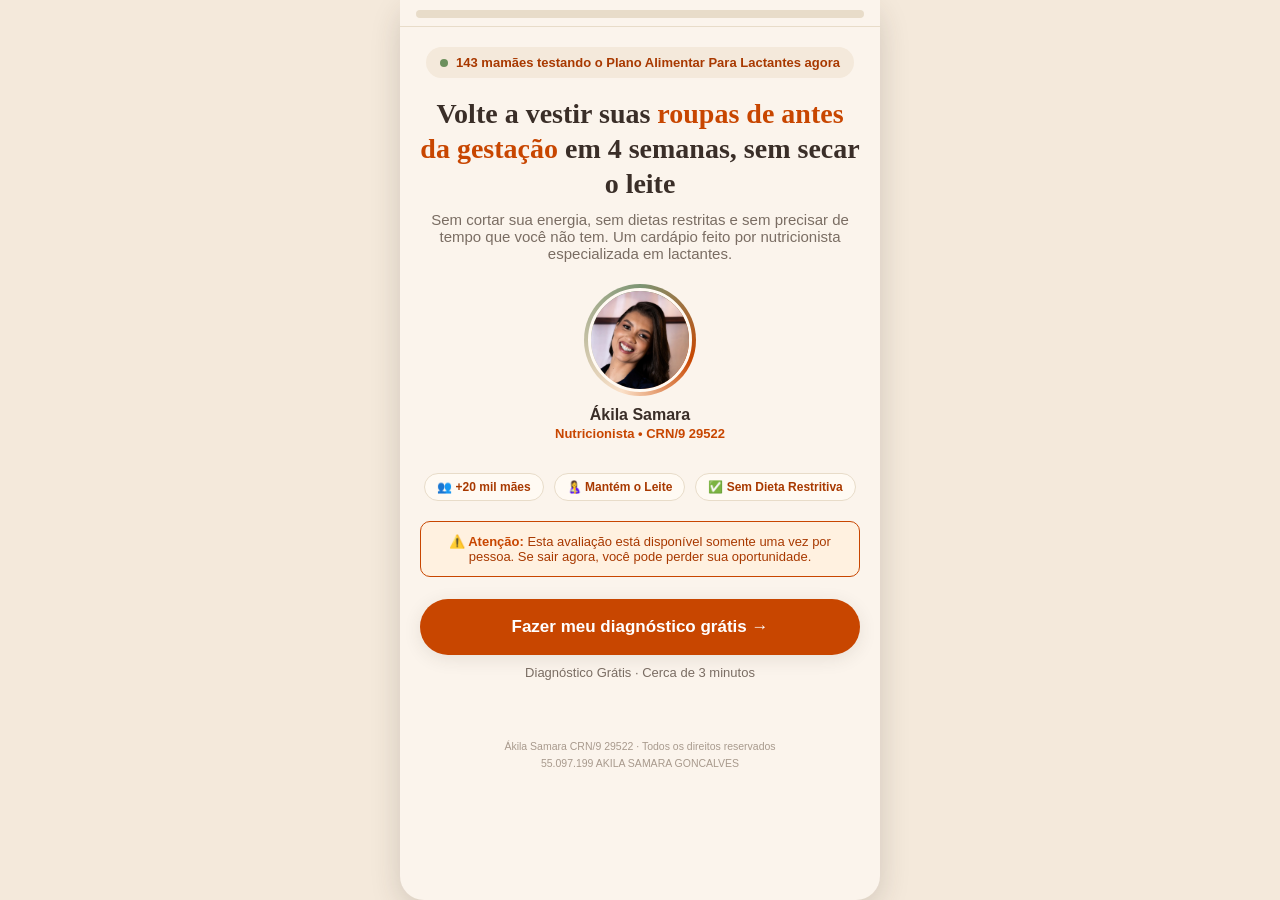
<file: index.html>
<!doctype html>
<html lang="pt-BR">
<head>
<meta charset="UTF-8">
<meta name="viewport" content="width=device-width, initial-scale=1, viewport-fit=cover">
<meta name="theme-color" content="#fbf4ec">
<title>Plano Alimentar Para Lactantes | Diagnóstico Gratuito</title>
<meta name="description" content="Descubra em 2 minutos seu cardápio personalizado para emagrecer sem atrapalhar a amamentação.">
<style>
/* CSS inline (copiado de css/styles.css) pra eliminar a requisicao
   externa que bloqueia a renderizacao inicial da pagina. O arquivo
   css/styles.css continua sendo a fonte pra editar; depois de
   editar, rode scripts/inlinar-css.py novamente pra sincronizar. */
/* =========================================================
   Plano Alimentar Para Lactantes — Quiz de Vendas
   Identidade visual própria: laranja vibrante como cor
   primária (energia e ação) sobre neutro claro (creme),
   com verde-sálvia reservado só para sinais semânticos de
   "saudável/positivo" (barra de IMC, comparação com/sem
   cardápio). Tipografia via stacks de sistema (sem fontes
   externas) para manter o carregamento rápido em tráfego de
   anúncio mobile.

   --cor-primaria / --cor-primaria-escura foram calibradas
   para manter contraste AA (>= 4.5:1) contra texto branco,
   mesmo sendo tons de laranja bem saturados.
   ========================================================= */

:root {
  --cor-primaria: #c84600;
  --cor-primaria-escura: #a83900;
  --cor-primaria-clara: #fbe1c9;
  --cor-secundaria: #7c9473;
  --cor-secundaria-escura: #5f7654;
  --cor-fundo: #fbf4ec;
  --cor-fundo-alt: #f4e9db;
  --cor-cartao: #fffaf3;
  --cor-borda: #e8dcc9;
  --cor-texto: #3a2e28;
  --cor-texto-suave: #7a6d63;
  --cor-texto-claro: #a89a8d;
  --cor-sucesso: #6b8f5c;
  --cor-alerta: #c0392b;
  --cor-branco: #ffffff;

  --fonte-titulo: Georgia, "Iowan Old Style", "Palatino Linotype", "Book Antiqua", serif;
  --fonte-corpo: -apple-system, BlinkMacSystemFont, "Segoe UI", Roboto, Helvetica, Arial, sans-serif;

  --raio: 16px;
  --raio-pequeno: 10px;
  --sombra: 0 4px 18px rgba(58, 46, 40, 0.10);
  --sombra-forte: 0 8px 30px rgba(58, 46, 40, 0.18);
  --largura-max: 480px;
}

* { box-sizing: border-box; }

html, body {
  margin: 0;
  padding: 0;
  background: var(--cor-fundo);
  color: var(--cor-texto);
  font-family: var(--fonte-corpo);
  -webkit-text-size-adjust: 100%;
}

body {
  min-height: 100vh;
  overflow-x: hidden;
}

h1, h2, h3 {
  font-family: var(--fonte-titulo);
  line-height: 1.25;
  margin: 0 0 8px;
  color: var(--cor-texto);
}

p { margin: 0 0 12px; }

button {
  font-family: inherit;
  cursor: pointer;
}

img { max-width: 100%; display: block; }

.oculto { display: none !important; }

/* ---------- Shell do app ---------- */

#app-shell {
  max-width: var(--largura-max);
  margin: 0 auto;
  min-height: 100vh;
  background: var(--cor-fundo);
  position: relative;
  display: flex;
  flex-direction: column;
}

/* ---------- Barra de progresso ---------- */

#barra-progresso-wrap {
  position: sticky;
  top: 0;
  z-index: 40;
  background: var(--cor-fundo);
  padding: 10px 16px 8px;
  display: flex;
  align-items: center;
  gap: 10px;
  border-bottom: 1px solid var(--cor-borda);
}

#btn-voltar {
  background: none;
  border: none;
  color: var(--cor-primaria-escura);
  font-size: 22px;
  line-height: 1;
  padding: 4px 6px;
  border-radius: 8px;
  flex-shrink: 0;
}
#btn-voltar:active { background: var(--cor-fundo-alt); }

.barra-progresso-track {
  flex: 1;
  height: 8px;
  background: var(--cor-borda);
  border-radius: 999px;
  overflow: hidden;
}
.barra-progresso-fill {
  height: 100%;
  width: 0%;
  background: linear-gradient(90deg, var(--cor-primaria-clara), var(--cor-primaria));
  border-radius: 999px;
  transition: width 0.4s ease;
}

/* ---------- Etapas ---------- */

.etapa {
  display: none;
  flex-direction: column;
  padding: 20px 20px 32px;
}
.etapa.etapa-ativa {
  flex: 1;
  display: flex;
  animation: entrarEtapa 0.35s ease;
}

@keyframes entrarEtapa {
  from { opacity: 0; transform: translateY(10px); }
  to { opacity: 1; transform: translateY(0); }
}

.etapa-tag {
  display: inline-flex;
  align-items: center;
  gap: 5px;
  align-self: flex-start;
  background: var(--cor-primaria-clara);
  color: var(--cor-primaria-escura);
  font-size: 12px;
  font-weight: 700;
  letter-spacing: 0.02em;
  padding: 5px 12px;
  border-radius: 999px;
  margin-bottom: 12px;
}

.etapa-titulo {
  font-size: 24px;
  margin-bottom: 6px;
}

.emoji-topo {
  font-size: 40px;
  text-align: center;
  margin: 0 0 10px;
  line-height: 1;
}

.etapa-subtitulo {
  color: var(--cor-texto-suave);
  font-size: 15px;
  margin-bottom: 22px;
}

/* ---------- Utilidades de destaque reutilizáveis ---------- */

/* Trecho de frase em destaque (dentro de títulos, ex: "quilos da gestação") */
.destaque {
  color: var(--cor-primaria);
}

/* Tag discreta em formato pill, com emoji + texto curto (etapas 8, 12, 13) */
.tag-pill {
  display: inline-flex;
  align-items: center;
  gap: 6px;
  align-self: flex-start;
  background: var(--cor-primaria-clara);
  color: var(--cor-primaria-escura);
  font-size: 12px;
  font-weight: 700;
  padding: 5px 12px;
  border-radius: 999px;
  margin-bottom: 10px;
}

/* Faixa/barra sólida chamativa, cor primária cheia (etapas 8 e 21) */
.faixa-destaque {
  background: var(--cor-primaria);
  color: var(--cor-branco);
  font-weight: 700;
  font-size: 13px;
  text-align: center;
  padding: 10px 14px;
  border-radius: var(--raio-pequeno);
  margin-bottom: 16px;
}

/* Bloco com fundo tintado (cor primária bem clara) e borda na cor primária cheia */
.bloco-borda-destaque {
  background: var(--cor-primaria-clara);
  border: 1.5px solid var(--cor-primaria);
  border-radius: var(--raio);
  padding: 14px 16px;
  margin: 14px 0;
  font-size: 14px;
  color: var(--cor-texto);
}
.bloco-borda-destaque strong { color: var(--cor-primaria-escura); }
.checklist-titulo {
  font-weight: 700;
  color: var(--cor-primaria-escura);
  margin: 0 0 8px;
}
.checklist-lista {
  list-style: none;
  margin: 0;
  padding: 0;
}
.checklist-lista li {
  padding: 4px 0;
  font-size: 14px;
}

/* ---------- Opções (single/multi select) ---------- */

.lista-opcoes {
  display: flex;
  flex-direction: column;
  gap: 10px;
  margin-bottom: 18px;
}

.opcao {
  display: flex;
  align-items: center;
  gap: 12px;
  width: 100%;
  text-align: left;
  background: var(--cor-cartao);
  border: 2px solid var(--cor-borda);
  border-radius: var(--raio);
  padding: 14px 16px;
  font-size: 16px;
  color: var(--cor-texto);
  transition: border-color 0.15s ease, background 0.15s ease, transform 0.1s ease;
}

.opcao:active { transform: scale(0.98); }

.opcao.selecionada {
  border-color: var(--cor-primaria);
  background: var(--cor-primaria-clara);
}

.opcao-icone {
  font-size: 26px;
  flex-shrink: 0;
  width: 34px;
  text-align: center;
}

.opcao-texto { flex: 1; }

.opcao-label {
  font-weight: 600;
  display: block;
}

.opcao-sub {
  display: block;
  font-size: 13px;
  color: var(--cor-texto-suave);
  margin-top: 2px;
}

.opcao-check {
  width: 22px;
  height: 22px;
  border-radius: 6px;
  border: 2px solid var(--cor-borda);
  flex-shrink: 0;
  display: flex;
  align-items: center;
  justify-content: center;
  font-size: 14px;
  color: var(--cor-branco);
}
.opcao.selecionada .opcao-check {
  background: var(--cor-primaria);
  border-color: var(--cor-primaria);
}

/* opções em grade (ilustrações de corpo) */
.grade-opcoes {
  display: grid;
  grid-template-columns: 1fr 1fr;
  gap: 12px;
  margin-bottom: 18px;
}
.opcao-cartao {
  background: var(--cor-cartao);
  border: 2px solid var(--cor-borda);
  border-radius: var(--raio);
  padding: 10px;
  text-align: center;
  transition: border-color 0.15s ease, background 0.15s ease;
}
.opcao-cartao.selecionada {
  border-color: var(--cor-primaria);
  background: var(--cor-primaria-clara);
}
.opcao-cartao img {
  border-radius: var(--raio-pequeno);
  margin-bottom: 8px;
  width: 100%;
  height: auto;
}
.opcao-cartao-label { font-weight: 600; font-size: 14px; }

/* ---------- Botões ---------- */

.btn {
  display: block;
  width: 100%;
  border: none;
  border-radius: 999px;
  padding: 16px 20px;
  font-size: 16px;
  font-weight: 700;
  text-align: center;
  text-decoration: none;
}

.btn-primario {
  background: var(--cor-primaria);
  color: var(--cor-branco);
  box-shadow: var(--sombra);
}
.btn-primario:active { background: var(--cor-primaria-escura); }

.btn-secundario {
  background: var(--cor-branco);
  color: var(--cor-primaria-escura);
  border: 2px solid var(--cor-primaria);
}

.btn-texto {
  background: none;
  color: var(--cor-texto-suave);
  font-weight: 500;
  text-decoration: underline;
  padding: 10px;
}

.btn-grande {
  padding: 18px 20px;
  font-size: 17px;
}

.microcopy {
  text-align: center;
  font-size: 13px;
  color: var(--cor-texto-suave);
  margin-top: 10px;
}

.rodape-legal {
  text-align: center;
  font-size: 10.5px;
  line-height: 1.6;
  color: var(--cor-texto-claro);
  padding: 14px 20px 18px;
}

/* ---------- Etapa 0: abertura ---------- */

.contador-social {
  display: flex;
  align-items: center;
  gap: 8px;
  background: var(--cor-fundo-alt);
  border-radius: 999px;
  padding: 8px 14px;
  font-size: 13px;
  font-weight: 600;
  color: var(--cor-primaria-escura);
  align-self: center;
  margin-bottom: 18px;
}
.contador-social span#contador-texto {
  text-align: center;
}
.contador-ponto {
  width: 8px;
  height: 8px;
  border-radius: 50%;
  background: var(--cor-sucesso);
  animation: pulsar 1.4s infinite;
}
@keyframes pulsar {
  0%, 100% { opacity: 1; }
  50% { opacity: 0.35; }
}

.abertura-headline {
  font-size: 28px;
  text-align: center;
  margin-bottom: 10px;
}
.abertura-sub {
  text-align: center;
  color: var(--cor-texto-suave);
  font-size: 15px;
  margin-bottom: 20px;
}
.abertura-expert {
  display: flex;
  flex-direction: column;
  align-items: center;
  margin: 2px auto 20px;
}
.abertura-expert-foto-anel {
  width: 112px;
  height: 112px;
  border-radius: 50%;
  background: conic-gradient(from 200deg, var(--cor-primaria-clara), var(--cor-secundaria) 45%, var(--cor-primaria) 75%, var(--cor-primaria-clara));
  display: flex;
  align-items: center;
  justify-content: center;
  padding: 4px;
  margin-bottom: 10px;
}
.abertura-expert-foto {
  width: 100%;
  height: 100%;
  border-radius: 50%;
  object-fit: cover;
  display: block;
  border: 3px solid var(--cor-cartao);
}
.abertura-expert-nome {
  font-weight: 700;
  font-size: 16px;
  color: var(--cor-texto);
  margin-bottom: 2px;
}
.abertura-expert-profissao {
  font-size: 13px;
  font-weight: 600;
  color: var(--cor-primaria);
  margin-top: 0;
}
.selos {
  display: flex;
  justify-content: center;
  gap: 10px;
  flex-wrap: wrap;
  margin-bottom: 20px;
}
.selo {
  background: var(--cor-cartao);
  border: 1px solid var(--cor-borda);
  border-radius: 999px;
  padding: 6px 12px;
  font-size: 12px;
  font-weight: 600;
  color: var(--cor-primaria-escura);
}
.aviso-box {
  background: #fff1e0;
  border: 1.5px solid var(--cor-primaria);
  border-radius: var(--raio-pequeno);
  padding: 12px 14px;
  font-size: 13px;
  color: var(--cor-primaria-escura);
  margin-bottom: 22px;
  text-align: center;
}
.aviso-box strong { color: var(--cor-primaria); }

/* ---------- Placeholder genérico de imagem ---------- */

.placeholder-imagem {
  width: 100%;
  border-radius: var(--raio);
  border: 1px dashed var(--cor-primaria);
  background: var(--cor-fundo-alt);
  overflow: hidden;
}

/* ---------- Foto real (já substituiu o placeholder) ---------- */

.foto-real {
  width: 100%;
  height: auto;
  border-radius: var(--raio);
  display: block;
}

/* ---------- Prova social (antes/depois) ---------- */

.caso-social {
  background: var(--cor-cartao);
  border: 1px solid var(--cor-borda);
  border-radius: var(--raio);
  padding: 14px;
  margin-bottom: 16px;
  box-shadow: var(--sombra);
}
.caso-social img { border-radius: var(--raio-pequeno); margin-bottom: 10px; }
.caso-tag-resultado {
  display: inline-block;
  background: var(--cor-primaria);
  color: var(--cor-branco);
  font-size: 12px;
  font-weight: 700;
  padding: 4px 10px;
  border-radius: 999px;
  margin-bottom: 8px;
}
.caso-depoimento {
  font-style: italic;
  color: var(--cor-texto);
  margin-bottom: 8px;
}
.caso-autor {
  font-size: 13px;
  color: var(--cor-texto-suave);
  font-weight: 600;
}

/* ---------- Campo de texto ---------- */

.campo-texto {
  width: 100%;
  padding: 16px;
  font-size: 17px;
  border: 2px solid var(--cor-borda);
  border-radius: var(--raio);
  background: var(--cor-cartao);
  color: var(--cor-texto);
  margin-bottom: 20px;
}
.campo-texto:focus {
  outline: none;
  border-color: var(--cor-primaria);
}

/* ---------- Bloco educacional ---------- */

.bloco-educacional {
  background: var(--cor-fundo-alt);
  border-radius: var(--raio);
  padding: 18px;
  margin-bottom: 16px;
}
.bloco-educacional h2 { font-size: 19px; }
.bloco-educacional p { font-size: 15px; color: var(--cor-texto); }


/* ---------- Slider numérico ---------- */

.slider-box {
  background: var(--cor-cartao);
  border: 1px solid var(--cor-borda);
  border-radius: var(--raio);
  padding: 22px 18px;
  margin-bottom: 20px;
  text-align: center;
}
.slider-valor {
  font-weight: 800;
  font-size: 42px;
  color: var(--cor-primaria-escura);
  margin-bottom: 4px;
}
.slider-unidade {
  font-size: 16px;
  color: var(--cor-texto-suave);
  margin-bottom: 18px;
}
.slider-controles {
  display: flex;
  align-items: center;
  gap: 6px;
}
.slider-btn {
  background: var(--cor-fundo-alt);
  border: 1px solid var(--cor-borda);
  border-radius: 10px;
  width: 40px;
  height: 40px;
  font-size: 16px;
  font-weight: 700;
  color: var(--cor-primaria-escura);
  flex-shrink: 0;
  padding: 0;
}
.slider-btn:active { background: var(--cor-primaria-clara); }
input[type="range"].slider-input {
  flex: 1;
  min-width: 0;
  height: 8px;
  border-radius: 999px;
  accent-color: var(--cor-primaria);
}
.slider-meta {
  margin-top: 16px;
  font-size: 15px;
  font-weight: 600;
  color: var(--cor-secundaria-escura);
  background: #eef3ec;
  border-radius: var(--raio-pequeno);
  padding: 10px;
}

/* ---------- Resultado / gráfico ---------- */

.resultado-header {
  text-align: center;
  margin-bottom: 6px;
}
.resultado-eyebrow {
  font-size: 13px;
  color: var(--cor-texto-suave);
  margin-bottom: 6px;
}
.resultado-titulo {
  font-size: 24px;
  margin-bottom: 6px;
}
.resultado-sub {
  color: var(--cor-secundaria-escura);
  font-weight: 600;
  text-align: center;
  margin-bottom: 18px;
}

/* Faixa cheia com a cor destaque para o resultado da Etapa 21 */
.faixa-resultado {
  background: var(--cor-primaria);
  border-radius: var(--raio);
  padding: 18px 20px;
  margin-bottom: 18px;
  text-align: center;
}
.faixa-resultado-eyebrow {
  font-size: 13px;
  color: rgba(255,255,255,0.85);
  margin-bottom: 8px;
}
.faixa-resultado-titulo {
  font-size: 22px;
  color: var(--cor-branco);
  margin-bottom: 10px;
}
.faixa-resultado-titulo .valor-inv {
  color: #ffe6cf;
}
.faixa-resultado-sub {
  color: var(--cor-branco);
  font-weight: 700;
  font-size: 14px;
  margin: 0;
}

.faixa-secar-linha {
  font-size: 15px;
  font-weight: 600;
  color: var(--cor-branco);
  margin: 0;
}
.faixa-secar-numero {
  font-size: 32px;
  font-weight: 800;
  color: var(--cor-branco);
  margin: 4px 0 6px;
}

/* Tabela de marcos semanais da projeção (Etapa 21) */
.tabela-projecao {
  background: var(--cor-cartao);
  border: 1px solid var(--cor-borda);
  border-radius: var(--raio);
  padding: 4px 16px;
  margin-bottom: 16px;
}
.linha-projecao {
  display: flex;
  align-items: center;
  gap: 10px;
  padding: 11px 0;
  border-bottom: 1px dashed var(--cor-borda);
  font-size: 14px;
}
.linha-projecao:last-child { border-bottom: none; }
.linha-projecao-icone { font-size: 15px; flex-shrink: 0; width: 20px; text-align: center; }
.linha-projecao-peso { font-weight: 700; width: 60px; flex-shrink: 0; }
.linha-projecao-rotulo { color: var(--cor-texto-suave); flex: 1; text-align: right; }
.linha-projecao.meta { color: var(--cor-primaria-escura); }
.linha-projecao.meta .linha-projecao-peso { color: var(--cor-primaria); }
.linha-projecao.meta .linha-projecao-rotulo { color: var(--cor-primaria-escura); font-weight: 700; }

.grafico-box {
  background: var(--cor-cartao);
  border: 1px solid var(--cor-borda);
  border-radius: var(--raio);
  padding: 14px 10px;
  margin-bottom: 18px;
}
.grafico-box canvas { width: 100%; display: block; }
.texto-projecao {
  font-size: 15px;
  text-align: center;
  color: var(--cor-texto);
  margin-bottom: 20px;
}

/* ---------- Cabeçalho pequeno com ícone, dentro dos cards da Etapa 24 ---------- */

.card-label {
  font-size: 12px;
  font-weight: 700;
  text-transform: uppercase;
  letter-spacing: 0.03em;
  color: var(--cor-texto-suave);
  margin: 0 0 12px;
}

.resultado-box-clara {
  background: var(--cor-primaria-clara);
  color: var(--cor-primaria-escura);
  font-weight: 700;
  font-size: 14px;
  border-radius: var(--raio-pequeno);
  padding: 10px 14px;
  text-align: center;
}

/* Barra em gradiente contínuo (usada no IMC e na taxa de queima) */
.barra-gradiente {
  height: 12px;
  border-radius: 999px;
  position: relative;
  margin-bottom: 6px;
}
.barra-gradiente.imc {
  background: linear-gradient(90deg, #a9c8f0 0%, #7fd1a0 32%, #f0cf6b 62%, #ef8f7a 100%);
}
.barra-gradiente.taxa {
  background: linear-gradient(90deg, #ef8f7a 0%, #f0cf6b 50%, #7fd1a0 100%);
}
.marcador-barra {
  position: absolute;
  top: -5px;
  width: 4px;
  height: 22px;
  background: var(--cor-texto);
  border-radius: 2px;
  transition: left 0.4s ease;
}

/* ---------- IMC ---------- */

.imc-box {
  background: var(--cor-cartao);
  border: 1px solid var(--cor-borda);
  border-radius: var(--raio);
  padding: 18px;
  margin-bottom: 16px;
}
.imc-legenda {
  display: flex;
  justify-content: space-between;
  font-size: 11px;
  color: var(--cor-texto-suave);
  margin-bottom: 14px;
}

/* ---------- Perfil nutricional ---------- */

.perfil-box {
  background: var(--cor-cartao);
  border: 1px solid var(--cor-borda);
  border-radius: var(--raio);
  padding: 18px;
  margin-bottom: 16px;
}
.perfil-linha {
  display: flex;
  align-items: flex-start;
  gap: 12px;
  padding: 10px 0;
  border-bottom: 1px solid var(--cor-borda);
}
.perfil-linha:last-child { border-bottom: none; }
.perfil-icone {
  width: 34px;
  height: 34px;
  flex-shrink: 0;
  border-radius: 10px;
  background: var(--cor-primaria-clara);
  display: flex;
  align-items: center;
  justify-content: center;
  font-size: 16px;
}
.perfil-texto { flex: 1; }
.perfil-label {
  display: block;
  font-size: 10.5px;
  font-weight: 700;
  text-transform: uppercase;
  letter-spacing: 0.03em;
  color: var(--cor-texto-suave);
  margin-bottom: 2px;
}
.perfil-valor {
  display: block;
  font-weight: 700;
  font-size: 15px;
  color: var(--cor-texto);
}

/* ---------- Taxa de queima de gordura ---------- */

.taxa-box {
  background: var(--cor-cartao);
  border: 1px solid var(--cor-borda);
  border-radius: var(--raio);
  padding: 18px;
  margin-bottom: 16px;
}
.taxa-resultado-texto {
  font-weight: 700;
  color: var(--cor-primaria-escura);
  font-size: 14px;
  margin: 10px 0 16px;
}

.comparacao-box {
  display: grid;
  grid-template-columns: 1fr 1fr;
  gap: 10px;
  margin-bottom: 16px;
}
.comparacao-col {
  border-radius: var(--raio);
  padding: 14px 12px;
}
.comparacao-col.sem {
  background: #f7ece8;
  border: 1px solid #e3c3b8;
}
.comparacao-col.com {
  background: #eef3ec;
  border: 1px solid #cfdccb;
}
.comparacao-titulo {
  font-size: 12px;
  font-weight: 700;
  margin-bottom: 8px;
  text-transform: uppercase;
  letter-spacing: 0.02em;
}
.comparacao-col.sem .comparacao-titulo { color: var(--cor-alerta); }
.comparacao-col.com .comparacao-titulo { color: var(--cor-secundaria-escura); }
.comparacao-item {
  font-size: 13px;
  margin-bottom: 6px;
  display: flex;
  gap: 6px;
  align-items: flex-start;
}

/* ---------- Loading (Etapa 23) ---------- */

.loading-wrap {
  flex: 1;
  display: flex;
  flex-direction: column;
  align-items: center;
  justify-content: center;
  text-align: center;
  padding-top: 40px;
}
.loading-titulo { font-size: 22px; margin-bottom: 26px; }
.loading-barra-track {
  width: 100%;
  height: 14px;
  background: var(--cor-fundo-alt);
  border-radius: 999px;
  overflow: hidden;
  margin-bottom: 8px;
}
.loading-barra-fill {
  height: 100%;
  width: 0%;
  background: linear-gradient(90deg, var(--cor-primaria-clara), var(--cor-primaria));
  border-radius: 999px;
}
.loading-percentual {
  font-weight: 700;
  color: var(--cor-primaria-escura);
  margin-bottom: 26px;
}
.loading-checklist {
  width: 100%;
  text-align: left;
  margin-bottom: 20px;
}
.loading-item {
  display: flex;
  align-items: center;
  gap: 10px;
  padding: 8px 0;
  font-size: 14px;
  color: var(--cor-texto-claro);
  opacity: 0;
  transform: translateY(6px);
  transition: opacity 0.35s ease, transform 0.35s ease, color 0.35s ease;
}
.loading-item.ativo {
  opacity: 1;
  transform: translateY(0);
  color: var(--cor-texto);
}
.loading-item-check {
  width: 20px;
  height: 20px;
  border-radius: 50%;
  border: 2px solid var(--cor-borda);
  flex-shrink: 0;
  display: flex;
  align-items: center;
  justify-content: center;
  font-size: 12px;
  color: var(--cor-branco);
}
.loading-item.ativo .loading-item-check {
  background: var(--cor-secundaria);
  border-color: var(--cor-secundaria);
}
.loading-social {
  width: 100%;
  opacity: 0;
  transform: translateY(10px);
  transition: opacity 0.4s ease, transform 0.4s ease;
}
.loading-social.visivel { opacity: 1; transform: translateY(0); }

/* ---------- Oferta final (etapa 25) ---------- */

.aplv-box {
  background: #eef3ec;
  border: 1px solid var(--cor-secundaria);
  border-radius: var(--raio);
  padding: 14px 16px;
  margin-bottom: 20px;
  font-size: 14px;
  color: var(--cor-secundaria-escura);
}
.aplv-box strong { display: block; margin-bottom: 4px; font-size: 15px; }

.oferta-card {
  border-radius: var(--raio);
  padding: 20px;
  margin-bottom: 18px;
  border: 2px solid var(--cor-borda);
  background: var(--cor-cartao);
}
.oferta-card.super {
  background: var(--cor-primaria);
  border-color: var(--cor-primaria);
  box-shadow: var(--sombra-forte);
  position: relative;
}
.oferta-tag {
  display: inline-block;
  background: var(--cor-primaria-clara);
  color: var(--cor-primaria-escura);
  font-size: 12px;
  font-weight: 700;
  padding: 5px 12px;
  border-radius: 999px;
  margin-bottom: 12px;
}
.oferta-tag.neutra {
  background: var(--cor-fundo-alt);
  color: var(--cor-texto-suave);
}
.oferta-card.super .oferta-tag {
  background: rgba(255,255,255,0.22);
  color: var(--cor-branco);
}
.oferta-titulo { font-size: 20px; margin-bottom: 4px; }
.oferta-sub { color: var(--cor-texto-suave); font-size: 14px; margin-bottom: 16px; }
.oferta-card.super .oferta-titulo,
.oferta-card.super .oferta-item-nome,
.oferta-card.super .oferta-preco {
  color: var(--cor-branco);
}
.oferta-card.super .oferta-sub,
.oferta-card.super .oferta-preco-condicoes,
.oferta-card.super .microcopy {
  color: rgba(255,255,255,0.85);
}
.oferta-card.super .oferta-lista li {
  border-bottom-color: rgba(255,255,255,0.28);
}
.oferta-card.super .oferta-item-valor,
.oferta-card.super .oferta-total-riscado {
  color: rgba(255,255,255,0.65);
}
.oferta-card.super .btn-primario {
  background: var(--cor-branco);
  color: var(--cor-primaria);
}
.oferta-card.super .btn-primario:active {
  background: var(--cor-fundo-alt);
}

.oferta-lista { list-style: none; padding: 0; margin: 0 0 16px; }
.oferta-lista li {
  display: flex;
  justify-content: space-between;
  gap: 10px;
  padding: 8px 0;
  border-bottom: 1px dashed var(--cor-borda);
  font-size: 14px;
}
.oferta-lista li:last-child { border-bottom: none; }
.oferta-item-nome { flex: 1; }
.oferta-item-valor {
  color: var(--cor-texto-claro);
  text-decoration: line-through;
  white-space: nowrap;
}

.oferta-total-riscado {
  text-align: center;
  color: var(--cor-texto-claro);
  text-decoration: line-through;
  font-size: 14px;
  margin-bottom: 2px;
}
.oferta-preco {
  text-align: center;
  font-weight: 800;
  font-size: 34px;
  color: var(--cor-primaria-escura);
  margin-bottom: 4px;
}
.oferta-preco-condicoes {
  text-align: center;
  font-size: 12px;
  color: var(--cor-texto-suave);
  margin-bottom: 16px;
}

.garantia-box {
  display: flex;
  gap: 12px;
  align-items: flex-start;
  background: var(--cor-fundo-alt);
  border-radius: var(--raio);
  padding: 16px;
  margin-bottom: 22px;
}
.garantia-icone { font-size: 30px; flex-shrink: 0; }
.garantia-texto { font-size: 14px; }

.bloco-resumo {
  background: var(--cor-cartao);
  border: 1px solid var(--cor-borda);
  border-radius: var(--raio);
  padding: 18px;
  margin-bottom: 20px;
}
.bloco-resumo p { font-size: 14px; }
.bloco-resumo ul { margin: 0 0 14px; padding-left: 20px; font-size: 14px; }
.bloco-resumo li { margin-bottom: 4px; }

/* ---------- Mini bio, antes do preço (Etapa 25) ---------- */

.mini-bio-card {
  display: flex;
  align-items: flex-start;
  gap: 12px;
  background: var(--cor-cartao);
  border: 1px solid var(--cor-borda);
  border-radius: var(--raio);
  padding: 16px;
  margin-bottom: 16px;
}
.mini-bio-foto {
  width: 48px;
  height: 48px;
  border-radius: 50%;
  object-fit: cover;
  border: 2px solid var(--cor-primaria-clara);
  flex-shrink: 0;
}
.mini-bio-card p {
  font-size: 13px;
  color: var(--cor-texto);
  margin: 0;
}

/* ---------- Bio da nutricionista (Etapa 25) ---------- */

.bio-card {
  background: var(--cor-cartao);
  border: 1px solid var(--cor-borda);
  border-radius: var(--raio);
  padding: 22px 20px;
  margin-bottom: 16px;
  text-align: center;
}
.bio-foto-perfil {
  width: 96px;
  height: 96px;
  border-radius: 50%;
  object-fit: cover;
  border: 3px solid var(--cor-primaria-clara);
  margin: 4px auto 10px;
  display: block;
}
.bio-nome {
  font-weight: 700;
  font-size: 16px;
  margin-bottom: 14px;
}
.bio-card p {
  text-align: left;
  font-size: 14px;
  color: var(--cor-texto);
}
.bio-card p:last-child { margin-bottom: 0; }
.bio-card p.bio-crn {
  text-align: right;
  font-size: 11px;
  color: var(--cor-texto-claro);
  letter-spacing: 0.02em;
  margin-top: 10px;
}
.bio-reforco {
  text-align: center;
  font-weight: 700;
  color: var(--cor-primaria-escura);
  font-size: 15px;
  margin: 4px 0 16px;
}

.secao-titulo-menor {
  font-size: 17px;
  margin: 26px 0 12px;
  text-align: center;
}

/* ---------- Prints de conversa (Etapa 22) ---------- */

.conversa-bloco { margin-bottom: 22px; }

/* ---------- Toasts de compra fake ----------
   Fila estritamente sequencial controlada via JS (nunca duas ao mesmo
   tempo): cada toast entra com a classe .toast-visivel e sai quando
   ela é removida. Posição sempre fixa no topo da tela, logo abaixo da
   barra de progresso, pra nunca sobrepor conteúdo enquanto a pessoa
   rola a página (já tentamos alternar com o meio da tela e atrapalhava
   a leitura). */

#toast-container {
  position: fixed;
  inset: 0;
  z-index: 100;
  pointer-events: none;
}

.toast-compra {
  position: absolute;
  left: 50%;
  width: calc(100% - 32px);
  max-width: calc(var(--largura-max) - 32px);
  display: flex;
  align-items: center;
  gap: 10px;
  background: var(--cor-branco);
  border: 1px solid var(--cor-borda);
  border-radius: var(--raio-pequeno);
  box-shadow: var(--sombra-forte);
  padding: 10px 14px;
  font-size: 12.5px;
  color: var(--cor-texto);
  opacity: 0;
  transition: opacity 0.35s ease, transform 0.35s ease;
}
.toast-compra strong { color: var(--cor-primaria-escura); }
.tag-toast-completo {
  display: inline-block;
  background: var(--cor-primaria-clara);
  color: var(--cor-primaria-escura);
  font-weight: 700;
  font-size: 11px;
  padding: 1px 7px;
  border-radius: 999px;
  margin-left: 2px;
}
.toast-icone {
  font-size: 18px;
  flex-shrink: 0;
}

.toast-compra.toast-topo {
  top: 64px;
  transform: translate(-50%, -10px);
}
.toast-compra.toast-topo.toast-visivel {
  opacity: 1;
  transform: translate(-50%, 0);
}

/* ---------- Modal de retenção (25h) ---------- */

.modal-overlay {
  position: fixed;
  inset: 0;
  background: rgba(58, 46, 40, 0.55);
  display: flex;
  align-items: flex-end;
  justify-content: center;
  z-index: 200;
  padding: 0;
}
.modal-overlay.oculto { display: none; }
.modal-caixa {
  background: var(--cor-cartao);
  width: 100%;
  max-width: var(--largura-max);
  border-radius: 20px 20px 0 0;
  padding: 26px 22px 28px;
  animation: modalSubir 0.3s ease;
}
@keyframes modalSubir {
  from { transform: translateY(30px); opacity: 0; }
  to { transform: translateY(0); opacity: 1; }
}
.modal-titulo { font-size: 21px; text-align: center; margin-bottom: 10px; }
.modal-texto { font-size: 14px; text-align: center; color: var(--cor-texto-suave); margin-bottom: 16px; }
.modal-preco-de { text-align: center; color: var(--cor-texto-claro); text-decoration: line-through; font-size: 14px; }
.modal-preco-por { text-align: center; font-weight: 800; font-size: 30px; color: var(--cor-primaria-escura); margin-bottom: 18px; }

/* ---------- Rodapé fixo de CTA (etapa 25) ---------- */

.footer-espaco { height: 10px; }

/* ---------- Responsivo desktop (secundário) ---------- */

@media (min-width: 640px) {
  body { background: var(--cor-fundo-alt); }
  #app-shell {
    border-radius: 24px;
    box-shadow: var(--sombra-forte);
  }
}
</style>
<link rel="preload" as="image" href="assets/etapas/etapa25-bio/perfil.webp" fetchpriority="high">

<!-- Meta Pixel Code -->
<script>
!function(f,b,e,v,n,t,s)
{if(f.fbq)return;n=f.fbq=function(){n.callMethod?
n.callMethod.apply(n,arguments):n.queue.push(arguments)};
if(!f._fbq)f._fbq=n;n.push=n;n.loaded=!0;n.version='2.0';
n.queue=[]}(window, document,'script');
fbq('init', '1073323022234648');
fbq('track', 'PageView');
</script>
<noscript><img height="1" width="1" style="display:none"
src="https://www.facebook.com/tr?id=1073323022234648&ev=PageView&noscript=1"
/></noscript>
<!-- End Meta Pixel Code -->

<!--
  Os scripts pesados do Pixel e do Clarity (113 KB + 25 KB, de domínios
  externos) só são baixados depois que a página termina de carregar.
  Isso tira os dois do caminho crítico de carregamento (LCP), sem
  perder rastreamento: os eventos fbq() acima já ficam na fila e são
  disparados assim que o fbevents.js real chega.
-->
<script>
function carregarScriptsDeAnaliseAdiados() {
  var fb = document.createElement("script");
  fb.async = true;
  fb.src = "https://connect.facebook.net/en_US/fbevents.js";
  document.head.appendChild(fb);

  (function (c, l, a, r, i, t, y) {
    c[a] = c[a] || function () { (c[a].q = c[a].q || []).push(arguments); };
    t = l.createElement(r); t.async = 1; t.src = "https://www.clarity.ms/tag/" + i;
    y = l.getElementsByTagName(r)[0]; y.parentNode.insertBefore(t, y);
  })(window, document, "clarity", "script", "yhc93lc42y");
}

if (document.readyState === "complete") {
  setTimeout(carregarScriptsDeAnaliseAdiados, 1200);
} else {
  window.addEventListener("load", function () {
    setTimeout(carregarScriptsDeAnaliseAdiados, 1200);
  });
}
</script>


</head>
<body>
<div id="app-shell">

  <div id="barra-progresso-wrap" class="oculto">
    <button id="btn-voltar" type="button" aria-label="Voltar" class="oculto">‹</button>
    <div class="barra-progresso-track">
      <div class="barra-progresso-fill" id="barra-progresso-fill"></div>
    </div>
  </div>

  <main id="etapas-container">

    <!-- ===================== ETAPA 0 - ABERTURA ===================== -->
    <section class="etapa etapa-ativa" id="etapa-0" data-etapa="0">
      <div class="contador-social">
        <span class="contador-ponto"></span>
        <span id="contador-texto">carregando...</span>
      </div>

      <h1 class="abertura-headline">Volte a vestir suas <span class="destaque">roupas de antes da gestação</span> em 4 semanas, sem secar o leite</h1>
      <p class="abertura-sub">Sem cortar sua energia, sem dietas restritas e sem precisar de tempo que você não tem. Um cardápio feito por nutricionista especializada em lactantes.</p>

      <div class="abertura-expert">
        <div class="abertura-expert-foto-anel">
          <img class="abertura-expert-foto" loading="eager" fetchpriority="high" decoding="async" width="1080" height="1080" src="assets/etapas/etapa25-bio/perfil.webp" alt="Foto de Ákila Samara">
        </div>
        <p class="abertura-expert-nome">Ákila Samara</p>
        <p class="abertura-expert-profissao">Nutricionista • CRN/9 29522</p>
      </div>

      <div class="selos">
        <span class="selo">👥 +20 mil mães</span>
        <span class="selo">🤱 Mantém o Leite</span>
        <span class="selo">✅ Sem Dieta Restritiva</span>
      </div>

      <div class="aviso-box">
        <strong>⚠️ Atenção:</strong> Esta avaliação está disponível somente uma vez por pessoa. Se sair agora, você pode perder sua oportunidade.
      </div>

      <button type="button" class="btn btn-primario btn-grande" id="btn-iniciar-quiz">Fazer meu diagnóstico grátis →</button>
      <p class="microcopy">Diagnóstico Grátis · Cerca de 3 minutos</p>
    </section>

    <!-- ===================== ETAPA 1 - IDADE ===================== -->
    <section class="etapa" id="etapa-1" data-etapa="1">
      <h2 class="etapa-titulo">Qual é a sua <span class="destaque">idade</span>?</h2>
      <p class="etapa-subtitulo">Isso ajuda a calibrar seu metabolismo corretamente</p>
      <div class="lista-opcoes" data-tipo="single" data-campo="idade" data-proxima="2">
        <button type="button" class="opcao" data-valor="18-24">
          <span class="opcao-icone">🌱</span>
          <span class="opcao-texto">
            <span class="opcao-label">18 a 24 anos</span>
          </span>
        </button>
        <button type="button" class="opcao" data-valor="25-29">
          <span class="opcao-icone">🌸</span>
          <span class="opcao-texto">
            <span class="opcao-label">25 a 29 anos</span>
          </span>
        </button>
        <button type="button" class="opcao" data-valor="30-34">
          <span class="opcao-icone">🌿</span>
          <span class="opcao-texto">
            <span class="opcao-label">30 a 34 anos</span>
          </span>
        </button>
        <button type="button" class="opcao" data-valor="35-39">
          <span class="opcao-icone">🍃</span>
          <span class="opcao-texto">
            <span class="opcao-label">35 a 39 anos</span>
          </span>
        </button>
        <button type="button" class="opcao" data-valor="40+">
          <span class="opcao-icone">🌷</span>
          <span class="opcao-texto">
            <span class="opcao-label">40 anos ou mais</span>
          </span>
        </button>
      </div>
    </section>

    <!-- ===================== ETAPA 2 - CORPO (ILUSTRAÇÃO) ===================== -->
    <section class="etapa" id="etapa-2" data-etapa="2">
      <h2 class="etapa-titulo">Como você descreveria seu <span class="destaque">corpo</span> hoje?</h2>
      <p class="etapa-subtitulo">Selecione a opção que mais te descreve</p>
      <div class="grade-opcoes" data-tipo="single" data-campo="corpoImagem" data-proxima="3">
        <button type="button" class="opcao-cartao" data-valor="tipo1">
          <img class="foto-real" loading="lazy" decoding="async" width="600" height="600" src="assets/etapas/etapa02-corpo/tipo1.webp" alt="Ilustração de corpo feminino, tipo 1">
          <span class="opcao-cartao-label">Tipo 1</span>
        </button>
        <button type="button" class="opcao-cartao" data-valor="tipo2">
          <img class="foto-real" loading="lazy" decoding="async" width="600" height="600" src="assets/etapas/etapa02-corpo/tipo2.webp" alt="Ilustração de corpo feminino, tipo 2">
          <span class="opcao-cartao-label">Tipo 2</span>
        </button>
        <button type="button" class="opcao-cartao" data-valor="tipo3">
          <img class="foto-real" loading="lazy" decoding="async" width="600" height="600" src="assets/etapas/etapa02-corpo/tipo3.webp" alt="Ilustração de corpo feminino, tipo 3">
          <span class="opcao-cartao-label">Tipo 3</span>
        </button>
        <button type="button" class="opcao-cartao" data-valor="tipo4">
          <img class="foto-real" loading="lazy" decoding="async" width="600" height="600" src="assets/etapas/etapa02-corpo/tipo4.webp" alt="Ilustração de corpo feminino, tipo 4">
          <span class="opcao-cartao-label">Tipo 4</span>
        </button>
      </div>
    </section>

    <!-- ===================== ETAPA 3 - O QUE QUER MUDAR ===================== -->
    <section class="etapa" id="etapa-3" data-etapa="3">
      <h2 class="etapa-titulo">O que você quer <span class="destaque">realmente</span> mudar agora?</h2>
      <p class="etapa-subtitulo">Escolha a opção que mais se adapta a você</p>
      <div class="lista-opcoes" data-tipo="single" data-campo="objetivo" data-proxima="4">
        <button type="button" class="opcao" data-valor="emagrecer-de-vez">
          <span class="opcao-icone">🔥</span>
          <span class="opcao-texto"><span class="opcao-label">Emagrecer de uma vez e queimar gordura</span></span>
        </button>
        <button type="button" class="opcao" data-valor="parar-recuperar">
          <span class="opcao-icone">🔁</span>
          <span class="opcao-texto"><span class="opcao-label">Parar de recuperar tudo que emagreci</span></span>
        </button>
        <button type="button" class="opcao" data-valor="sentir-firme">
          <span class="opcao-icone">💪</span>
          <span class="opcao-texto"><span class="opcao-label">Voltar a me sentir firme e confiante</span></span>
        </button>
        <button type="button" class="opcao" data-valor="mais-energia">
          <span class="opcao-icone">⚡</span>
          <span class="opcao-texto"><span class="opcao-label">Ter mais energia para curtir meu bebê</span></span>
        </button>
        <button type="button" class="opcao" data-valor="sem-comprometer-leite">
          <span class="opcao-icone">🤱</span>
          <span class="opcao-texto"><span class="opcao-label">Emagrecer sem comprometer meu leite</span></span>
        </button>
      </div>
    </section>

    <!-- ===================== ETAPA 4 - CORPO (TEXTO) ===================== -->
    <section class="etapa" id="etapa-4" data-etapa="4">
      <h2 class="etapa-titulo">Qual dessas frases mais parece com você?</h2>
      <p class="etapa-subtitulo">Seja honesta, isso personaliza sua solução</p>
      <div class="lista-opcoes" data-tipo="single" data-campo="corpoTexto" data-proxima="5">
        <button type="button" class="opcao" data-valor="gordura-acumulada">
          <span class="opcao-icone">🎯</span>
          <span class="opcao-texto"><span class="opcao-label">Tenho gordura acumulada que não consigo eliminar</span></span>
        </button>
        <button type="button" class="opcao" data-valor="inchaco">
          <span class="opcao-icone">💧</span>
          <span class="opcao-texto"><span class="opcao-label">Fico inchada com facilidade e me sinto pesada</span></span>
        </button>
        <button type="button" class="opcao" data-valor="controlo-mas-nao-cai">
          <span class="opcao-icone">⚖️</span>
          <span class="opcao-texto"><span class="opcao-label">Controlo a alimentação, mas o peso não cai</span></span>
        </button>
        <button type="button" class="opcao" data-valor="metabolismo-travado">
          <span class="opcao-icone">🐢</span>
          <span class="opcao-texto"><span class="opcao-label">Sinto que meu metabolismo está completamente travado</span></span>
        </button>
      </div>
    </section>

    <!-- ===================== ETAPA 5 - PARTES DO CORPO (MULTI) ===================== -->
    <section class="etapa" id="etapa-5" data-etapa="5">
      <h2 class="etapa-titulo">Em que partes do corpo você sente mais dificuldade?</h2>
      <p class="etapa-subtitulo">Pode selecionar mais de uma opção</p>
      <div class="lista-opcoes" data-tipo="multi" data-campo="partesCorpo" id="opcoes-etapa-5">
        <button type="button" class="opcao" data-valor="barriga-abdomen">
          <span class="opcao-icone">🎯</span>
          <span class="opcao-texto"><span class="opcao-label">Barriga / Abdômen</span></span>
          <span class="opcao-check">✓</span>
        </button>
        <button type="button" class="opcao" data-valor="bracos">
          <span class="opcao-icone">💪</span>
          <span class="opcao-texto"><span class="opcao-label">Braços</span></span>
          <span class="opcao-check">✓</span>
        </button>
        <button type="button" class="opcao" data-valor="quadril-gluteos">
          <span class="opcao-icone">🍑</span>
          <span class="opcao-texto"><span class="opcao-label">Quadril e glúteos</span></span>
          <span class="opcao-check">✓</span>
        </button>
        <button type="button" class="opcao" data-valor="pernas-coxas">
          <span class="opcao-icone">🦵</span>
          <span class="opcao-texto"><span class="opcao-label">Pernas e coxas</span></span>
          <span class="opcao-check">✓</span>
        </button>
        <button type="button" class="opcao" data-valor="corpo-todo">
          <span class="opcao-icone">✨</span>
          <span class="opcao-texto"><span class="opcao-label">No corpo todo</span></span>
          <span class="opcao-check">✓</span>
        </button>
      </div>
      <button type="button" class="btn btn-primario" id="btn-continuar-5" disabled>Continuar →</button>
    </section>

    <!-- ===================== ETAPA 6 - TEMPO AMAMENTANDO ===================== -->
    <section class="etapa" id="etapa-6" data-etapa="6">
      <h2 class="etapa-titulo">Há quanto tempo você está <span class="destaque">amamentando</span>?</h2>
      <p class="etapa-subtitulo">Isso personaliza o seu cardápio</p>
      <div class="lista-opcoes" data-tipo="single" data-campo="tempoAmamentando" data-proxima="n1">
        <button type="button" class="opcao" data-valor="menos-1-mes">
          <span class="opcao-icone">👶</span>
          <span class="opcao-texto"><span class="opcao-label">Menos de 1 mês</span></span>
        </button>
        <button type="button" class="opcao" data-valor="1-3-meses">
          <span class="opcao-icone">🍼</span>
          <span class="opcao-texto"><span class="opcao-label">1 a 3 meses</span></span>
        </button>
        <button type="button" class="opcao" data-valor="3-6-meses">
          <span class="opcao-icone">🤱</span>
          <span class="opcao-texto"><span class="opcao-label">3 a 6 meses</span></span>
        </button>
        <button type="button" class="opcao" data-valor="mais-6-meses">
          <span class="opcao-icone">🌼</span>
          <span class="opcao-texto"><span class="opcao-label">Mais de 6 meses</span></span>
        </button>
      </div>
    </section>

    <!-- ===================== ETAPA N1 - O QUE JÁ TENTOU ===================== -->
    <section class="etapa" id="etapa-n1" data-etapa="n1">
      <h2 class="etapa-titulo">O que você já <span class="destaque">tentou</span> para emagrecer?</h2>
      <p class="etapa-subtitulo">Pode selecionar mais de uma opção</p>
      <div class="lista-opcoes" data-tipo="multi" data-campo="jaTentou" id="opcoes-etapa-n1">
        <button type="button" class="opcao" data-valor="dieta-restritiva">
          <span class="opcao-icone">🥗</span>
          <span class="opcao-texto"><span class="opcao-label">Dieta restritiva ou cortar carboidrato</span></span>
          <span class="opcao-check">✓</span>
        </button>
        <button type="button" class="opcao" data-valor="chas-shakes-suplementos">
          <span class="opcao-icone">🍵</span>
          <span class="opcao-texto"><span class="opcao-label">Chás, shakes ou suplementos</span></span>
          <span class="opcao-check">✓</span>
        </button>
        <button type="button" class="opcao" data-valor="exercicio-sem-ajustar">
          <span class="opcao-icone">🏃‍♀️</span>
          <span class="opcao-texto"><span class="opcao-label">Exercício sem ajustar a alimentação</span></span>
          <span class="opcao-check">✓</span>
        </button>
        <button type="button" class="opcao" data-valor="plano-nao-encaixou">
          <span class="opcao-icone">👩‍⚕️</span>
          <span class="opcao-texto"><span class="opcao-label">Plano de nutricionista que não encaixou na amamentação</span></span>
          <span class="opcao-check">✓</span>
        </button>
        <button type="button" class="opcao" data-valor="nenhuma" data-exclusiva="true">
          <span class="opcao-icone">🤷‍♀️</span>
          <span class="opcao-texto"><span class="opcao-label">Ainda não tentei nada</span></span>
          <span class="opcao-check">✓</span>
        </button>
      </div>
      <div class="bloco-borda-destaque oculto" id="box-etapa-n1"></div>
      <button type="button" class="btn btn-primario oculto" id="btn-continuar-n1" style="margin-top:14px;">Continuar →</button>
    </section>

    <!-- ===================== ETAPA 8 - PROVA SOCIAL #1 ===================== -->
    <section class="etapa" id="etapa-8" data-etapa="8">
      <div class="faixa-destaque">🔥 +20 mil mães estão secando com o Plano Alimentar</div>
      <span class="tag-pill">⭐ Mães Reais. Resultados Reais.</span>
      <h2 class="etapa-titulo">Veja as transformações de quem já usou o Plano Alimentar</h2>

      <div class="caso-social">
        <img class="foto-real" loading="lazy" decoding="async" width="800" height="800" src="assets/etapas/etapa08-prova-social-1/caso-01.webp" alt="Foto antes e depois real, caso 1">
      </div>

      <div class="caso-social">
        <img class="foto-real" loading="lazy" decoding="async" width="800" height="800" src="assets/etapas/etapa08-prova-social-1/caso-02.webp" alt="Foto antes e depois real, caso 2">
      </div>

      <div class="caso-social">
        <img class="foto-real" loading="lazy" decoding="async" width="800" height="800" src="assets/etapas/etapa08-prova-social-1/caso-03.webp" alt="Foto antes e depois real, caso 3">
      </div>

      <button type="button" class="btn btn-primario" id="btn-continuar-8">Continuar minha avaliação →</button>
    </section>

    <!-- ===================== ETAPA 9 - CAPTURA DE NOME ===================== -->
    <section class="etapa" id="etapa-9" data-etapa="9">
      <p class="emoji-topo">👋</p>
      <h2 class="etapa-titulo" style="text-align:center;">Para personalizar seu cardápio, <span class="destaque">como podemos te chamar?</span></h2>
      <p class="etapa-subtitulo" style="text-align:center;">Usaremos seu nome para deixar sua avaliação 100% personalizada. Zero spam.</p>
      <input type="text" class="campo-texto" id="input-nome" placeholder="Seu primeiro nome" autocomplete="given-name" maxlength="40">
      <button type="button" class="btn btn-primario" id="btn-nome-continuar">Começar minha avaliação →</button>
      <p class="microcopy">🔒 Seus dados são privados. Zero spam.</p>
    </section>

    <!-- ===================== ETAPA 10 - PÓS-PARTO ===================== -->
    <section class="etapa" id="etapa-10" data-etapa="10">
      <h2 class="etapa-titulo"><span data-bind="nome-etapa10">Mamãe</span>, como você está se sentindo no <span class="destaque">pós-parto</span>?</h2>
      <p class="etapa-subtitulo">Selecione o que mais se aplica a você</p>
      <div class="lista-opcoes" data-tipo="single" data-campo="posParto" data-proxima="n2">
        <button type="button" class="opcao" data-valor="exausta">
          <span class="opcao-icone">😮‍💨</span>
          <span class="opcao-texto"><span class="opcao-label">Exausta e sem energia</span></span>
        </button>
        <button type="button" class="opcao" data-valor="frustrada-corpo">
          <span class="opcao-icone">😔</span>
          <span class="opcao-texto"><span class="opcao-label">Frustrada com meu corpo</span></span>
        </button>
        <button type="button" class="opcao" data-valor="fome-o-tempo-todo">
          <span class="opcao-icone">🍽️</span>
          <span class="opcao-texto"><span class="opcao-label">Com fome o tempo todo</span></span>
        </button>
        <button type="button" class="opcao" data-valor="medo-perder-leite">
          <span class="opcao-icone">🤱</span>
          <span class="opcao-texto"><span class="opcao-label">Com medo de perder o leite</span></span>
        </button>
      </div>
    </section>

    <!-- ===================== ETAPA N2 - ESPELHO ===================== -->
    <section class="etapa" id="etapa-n2" data-etapa="n2">
      <h2 class="etapa-titulo"><span data-bind="nome-etapa-n2">Mamãe</span>, o que você sente quando se <span class="destaque">olha no espelho</span> hoje?</h2>
      <p class="etapa-subtitulo">Seja sincera, não existe resposta errada</p>
      <div class="lista-opcoes" data-tipo="single" data-campo="espelho" data-manual="true" id="opcoes-etapa-n2">
        <button type="button" class="opcao" data-valor="nao-me-reconheco">
          <span class="opcao-icone">😔</span>
          <span class="opcao-texto"><span class="opcao-label">Não me reconheço</span></span>
        </button>
        <button type="button" class="opcao" data-valor="saudade-corpo-antes">
          <span class="opcao-icone">💭</span>
          <span class="opcao-texto"><span class="opcao-label">Tenho saudade do meu corpo de antes</span></span>
        </button>
        <button type="button" class="opcao" data-valor="evito-fotos">
          <span class="opcao-icone">📸</span>
          <span class="opcao-texto"><span class="opcao-label">Evito fotos</span></span>
        </button>
        <button type="button" class="opcao" data-valor="bem-mas-quero-melhor">
          <span class="opcao-icone">🙂</span>
          <span class="opcao-texto"><span class="opcao-label">Estou bem, mas quero me sentir melhor</span></span>
        </button>
      </div>
      <div class="bloco-borda-destaque oculto" id="box-etapa-n2"></div>
      <button type="button" class="btn btn-primario oculto" id="btn-continuar-n2" style="margin-top:14px;">Continuar →</button>
    </section>

    <!-- ===================== ETAPA N3 - ALIMENTAÇÃO PÓS-BEBÊ ===================== -->
    <section class="etapa" id="etapa-n3" data-etapa="n3">
      <h2 class="etapa-titulo">Como ficou a sua <span class="destaque">alimentação</span> depois que o bebê nasceu?</h2>
      <p class="etapa-subtitulo">Pode selecionar mais de uma opção</p>
      <div class="lista-opcoes" data-tipo="multi" data-campo="alimentacaoPosBebe" id="opcoes-etapa-n3">
        <button type="button" class="opcao" data-valor="sobra-prato">
          <span class="opcao-icone">🍽️</span>
          <span class="opcao-texto"><span class="opcao-label">Como o que sobra do prato do bebê ou da família</span></span>
          <span class="opcao-check">✓</span>
        </button>
        <button type="button" class="opcao" data-valor="em-pe-entre-mamadas">
          <span class="opcao-icone">⏩</span>
          <span class="opcao-texto"><span class="opcao-label">Como em pé, entre uma mamada e outra</span></span>
          <span class="opcao-check">✓</span>
        </button>
        <button type="button" class="opcao" data-valor="pulo-e-exagero">
          <span class="opcao-icone">🕐</span>
          <span class="opcao-texto"><span class="opcao-label">Pulo refeições e depois exagero</span></span>
          <span class="opcao-check">✓</span>
        </button>
        <button type="button" class="opcao" data-valor="belisco-doce">
          <span class="opcao-icone">🍫</span>
          <span class="opcao-texto"><span class="opcao-label">Belisco doce para aguentar</span></span>
          <span class="opcao-check">✓</span>
        </button>
        <button type="button" class="opcao" data-valor="delivery-nao-sei-cozinhar">
          <span class="opcao-icone">🛵</span>
          <span class="opcao-texto"><span class="opcao-label">Peço delivery porque não sei o que cozinhar</span></span>
          <span class="opcao-check">✓</span>
        </button>
      </div>
      <div class="bloco-borda-destaque oculto" id="box-etapa-n3"></div>
      <button type="button" class="btn btn-primario oculto" id="btn-continuar-n3" style="margin-top:14px;">Continuar →</button>
    </section>

    <!-- ===================== ETAPA 11 - O QUE TRAVOU RESULTADOS ===================== -->
    <section class="etapa" id="etapa-11" data-etapa="11">
      <h2 class="etapa-titulo">O que mais tem travado seus resultados?</h2>
      <p class="etapa-subtitulo">Escolha a opção mais próxima da sua realidade</p>
      <div class="lista-opcoes" data-tipo="single" data-campo="travouResultados" data-proxima="n4">
        <button type="button" class="opcao" data-valor="peso-nao-cai">
          <span class="opcao-icone">📉</span>
          <span class="opcao-texto"><span class="opcao-label">Tento, mas o peso não cai</span></span>
        </button>
        <button type="button" class="opcao" data-valor="fome-compulsao-doces">
          <span class="opcao-icone">🍫</span>
          <span class="opcao-texto"><span class="opcao-label">Fome e compulsão por doces</span></span>
        </button>
        <button type="button" class="opcao" data-valor="sem-tempo-cozinhar">
          <span class="opcao-icone">⏰</span>
          <span class="opcao-texto"><span class="opcao-label">Não tenho tempo pra cozinhar</span></span>
        </button>
        <button type="button" class="opcao" data-valor="nao-sei-o-que-comer">
          <span class="opcao-icone">❓</span>
          <span class="opcao-texto"><span class="opcao-label">Não sei o que posso comer</span></span>
        </button>
      </div>
    </section>

    <!-- ===================== ETAPA N4 - QUANDO A COMIDA DOMINA ===================== -->
    <section class="etapa" id="etapa-n4" data-etapa="n4">
      <h2 class="etapa-titulo">Em que momento a comida mais <span class="destaque">te domina</span>?</h2>
      <p class="etapa-subtitulo">Escolha o momento mais difícil para você</p>
      <div class="lista-opcoes" data-tipo="single" data-campo="momentoComida" data-manual="true" id="opcoes-etapa-n4">
        <button type="button" class="opcao" data-valor="manha">
          <span class="opcao-icone">🌅</span>
          <span class="opcao-texto"><span class="opcao-label">De manhã, na correria</span></span>
        </button>
        <button type="button" class="opcao" data-valor="tarde">
          <span class="opcao-icone">🌤️</span>
          <span class="opcao-texto"><span class="opcao-label">À tarde</span></span>
        </button>
        <button type="button" class="opcao" data-valor="noite">
          <span class="opcao-icone">🌙</span>
          <span class="opcao-texto"><span class="opcao-label">À noite, quando o bebê dorme</span></span>
        </button>
        <button type="button" class="opcao" data-valor="madrugada">
          <span class="opcao-icone">🌌</span>
          <span class="opcao-texto"><span class="opcao-label">Na madrugada, nas mamadas</span></span>
        </button>
        <button type="button" class="opcao" data-valor="ansiosa-cansada">
          <span class="opcao-icone">😰</span>
          <span class="opcao-texto"><span class="opcao-label">Quando estou ansiosa ou cansada</span></span>
        </button>
      </div>
      <div class="bloco-borda-destaque oculto" id="box-etapa-n4"></div>
      <button type="button" class="btn btn-primario oculto" id="btn-continuar-n4" style="margin-top:14px;">Continuar →</button>
    </section>

    <!-- ===================== ETAPA N5 - SONO ===================== -->
    <section class="etapa" id="etapa-n5" data-etapa="n5">
      <h2 class="etapa-titulo">Quantas horas você consegue <span class="destaque">dormir</span> por noite, somando os cochilos?</h2>
      <p class="etapa-subtitulo">Entre uma mamada e outra, conta tudo</p>
      <div class="lista-opcoes" data-tipo="single" data-campo="sono" data-manual="true" id="opcoes-etapa-n5">
        <button type="button" class="opcao" data-valor="menos-4h">
          <span class="opcao-icone">😵</span>
          <span class="opcao-texto"><span class="opcao-label">Menos de 4h</span></span>
        </button>
        <button type="button" class="opcao" data-valor="4-5h">
          <span class="opcao-icone">😴</span>
          <span class="opcao-texto"><span class="opcao-label">4 a 5h</span></span>
        </button>
        <button type="button" class="opcao" data-valor="6h-mais">
          <span class="opcao-icone">🌙</span>
          <span class="opcao-texto"><span class="opcao-label">6h ou mais</span></span>
        </button>
      </div>
      <div class="bloco-borda-destaque oculto" id="box-etapa-n5"></div>
      <button type="button" class="btn btn-primario oculto" id="btn-continuar-n5" style="margin-top:14px;">Continuar →</button>
    </section>

    <!-- ===================== ETAPA 12 - BLOCO EDUCACIONAL + DEPOIMENTO ===================== -->
    <section class="etapa" id="etapa-12" data-etapa="12">
      <div class="bloco-educacional">
        <span class="tag-pill">🧠 Por que outras dietas falham?</span>
        <h2>Por que você <span class="destaque">não consegue emagrecer</span> na amamentação com dietas normais</h2>
        <p>Cortar calorias de forma brusca faz o corpo entender que está em risco. Isso ativa o cortisol, o hormônio do estresse, que retém gordura e pode reduzir a produção de leite exatamente quando seu bebê mais precisa dele.</p>
        <p>É por isso que dieta genérica não funciona pra quem amamenta.</p>
      </div>

      <div class="bloco-borda-destaque">
        💚 O Plano Alimentar Para Lactantes foi desenhado do outro jeito: pensado para aumentar a produção de leite e, ao mesmo tempo, acelerar a queima de gordura, sem passar fome e sem comprometer sua energia.
      </div>

      <img class="foto-real" loading="lazy" decoding="async" width="800" height="474" src="assets/etapas/etapa12-depoimento/depoimento-01.webp" alt="Print real de depoimento de paciente" style="margin-bottom:12px;">
      <img class="foto-real" loading="lazy" decoding="async" width="800" height="608" src="assets/etapas/etapa12-depoimento/depoimento-02.webp" alt="Print real de depoimento de paciente" style="margin-bottom:12px;">
      <img class="foto-real" loading="lazy" decoding="async" width="800" height="487" src="assets/etapas/etapa12-depoimento/depoimento-03.webp" alt="Print real de depoimento de paciente">

      <div class="comparacao-box">
        <div class="comparacao-col sem">
          <div class="comparacao-titulo">❌ Sem Plano Alimentar</div>
          <div class="comparacao-item">😩 <span>Cansaço constante</span></div>
          <div class="comparacao-item">🍽️ <span>Fome excessiva</span></div>
          <div class="comparacao-item">📉 <span>Leite reduzindo</span></div>
          <div class="comparacao-item">⏸️ <span>Peso parado</span></div>
        </div>
        <div class="comparacao-col com">
          <div class="comparacao-titulo">✅ Com Plano Alimentar</div>
          <div class="comparacao-item">⚡ <span>Energia de volta</span></div>
          <div class="comparacao-item">😌 <span>Saciedade real</span></div>
          <div class="comparacao-item">🤱 <span>Leite abundante</span></div>
          <div class="comparacao-item">📊 <span>Progresso constante</span></div>
        </div>
      </div>

      <button type="button" class="btn btn-primario" id="btn-continuar-12" style="margin-top:6px;">Continuar minha avaliação →</button>
    </section>

    <!-- ===================== ETAPA 13 - POR QUE ALGUMAS MÃES EMAGRECEM FÁCIL ===================== -->
    <section class="etapa" id="etapa-13" data-etapa="13">
      <span class="tag-pill">🔥 Menos inchaço, resultado real</span>
      <h2 class="etapa-titulo" style="font-size:21px;">Por que algumas mães <span class="destaque">emagrecem fácil</span> enquanto você luta para perder qualquer quilo?</h2>

      <img class="foto-real" loading="lazy" decoding="async" width="800" height="1310" src="assets/etapas/etapa13-antes-depois/antes-depois.webp" alt="Foto antes e depois real" style="margin-bottom:16px;">

      <p>Dieta restritiva no pós-parto retém líquido e acumula inflamação. A causa costuma ser cortisol elevado, sono ruim e uma alimentação desajustada pra essa fase. O resultado é o peso travado mesmo quando você sente que está "fazendo tudo certo".</p>

      <div class="bloco-borda-destaque">
        Com o Plano Alimentar Para Lactantes, você ajusta tudo por etapas: desinflamar, equilibrar o metabolismo e emagrecer no ritmo seguro, sem sacrificar o leite.
      </div>

      <button type="button" class="btn btn-primario" id="btn-continuar-13" style="margin-top:6px;">Continuar →</button>
    </section>

    <!-- ===================== ETAPA 14 - TEMPO PRA PREPARAR REFEIÇÕES ===================== -->
    <section class="etapa" id="etapa-14" data-etapa="14">
      <h2 class="etapa-titulo">Quanto tempo você tem para <span class="destaque">preparar</span> suas refeições?</h2>
      <p class="etapa-subtitulo">Seu cardápio será adaptado à sua rotina</p>
      <div class="lista-opcoes" data-tipo="single" data-campo="tempoPreparo" data-proxima="15">
        <button type="button" class="opcao" data-valor="menos-15min">
          <span class="opcao-icone">⚡</span>
          <span class="opcao-texto"><span class="opcao-label">Menos de 15 minutos</span></span>
        </button>
        <button type="button" class="opcao" data-valor="15-30min">
          <span class="opcao-icone">⏱️</span>
          <span class="opcao-texto"><span class="opcao-label">15 a 30 minutos</span></span>
        </button>
        <button type="button" class="opcao" data-valor="ate-1hora">
          <span class="opcao-icone">🍳</span>
          <span class="opcao-texto"><span class="opcao-label">Até 1 hora</span></span>
        </button>
      </div>
    </section>

    <!-- ===================== ETAPA 15 - APLV ===================== -->
    <section class="etapa" id="etapa-15" data-etapa="15">
      <h2 class="etapa-titulo">Seu bebê tem <span class="destaque">APLV</span> (Alergia à Proteína do Leite de Vaca)?</h2>
      <p class="etapa-subtitulo">Temos uma versão especial para APLV</p>
      <div class="lista-opcoes" data-tipo="single" data-campo="aplv" data-proxima="16">
        <button type="button" class="opcao" data-valor="sim">
          <span class="opcao-icone">✅</span>
          <span class="opcao-texto"><span class="opcao-label">Sim, meu bebê tem APLV</span></span>
        </button>
        <button type="button" class="opcao" data-valor="nao">
          <span class="opcao-icone">➖</span>
          <span class="opcao-texto"><span class="opcao-label">Não, não temos APLV</span></span>
        </button>
        <button type="button" class="opcao" data-valor="suspeita">
          <span class="opcao-icone">❓</span>
          <span class="opcao-texto"><span class="opcao-label">Ainda não sei, suspeito</span></span>
        </button>
      </div>
    </section>

    <!-- ===================== ETAPA 16 - PESO ATUAL ===================== -->
    <section class="etapa" id="etapa-16" data-etapa="16">
      <h2 class="etapa-titulo"><span data-bind="nome-etapa16">Mamãe</span>, qual é o seu <span class="destaque">peso atual</span>?</h2>
      <p class="etapa-subtitulo">Seja honesta para um resultado preciso</p>
      <div class="slider-box">
        <div class="slider-valor"><span id="valor-peso-atual">70</span></div>
        <div class="slider-unidade">kg</div>
        <div class="slider-controles">
          <button type="button" class="slider-btn" data-slider="peso-atual" data-delta="-5">-5</button>
          <button type="button" class="slider-btn" data-slider="peso-atual" data-delta="-1">-</button>
          <input type="range" class="slider-input" id="slider-peso-atual" min="40" max="150" value="70" step="1">
          <button type="button" class="slider-btn" data-slider="peso-atual" data-delta="1">+</button>
          <button type="button" class="slider-btn" data-slider="peso-atual" data-delta="5">+5</button>
        </div>
      </div>
      <button type="button" class="btn btn-primario" id="btn-continuar-16">Continuar →</button>
    </section>

    <!-- ===================== ETAPA 17 - ALTURA ===================== -->
    <section class="etapa" id="etapa-17" data-etapa="17">
      <h2 class="etapa-titulo"><span data-bind="nome-etapa17">Mamãe</span>, qual é a sua <span class="destaque">altura</span>?</h2>
      <p class="etapa-subtitulo">Usamos isso para calcular seu IMC</p>
      <div class="slider-box">
        <div class="slider-valor"><span id="valor-altura">165</span></div>
        <div class="slider-unidade">cm</div>
        <div class="slider-controles">
          <button type="button" class="slider-btn" data-slider="altura" data-delta="-5">-5</button>
          <button type="button" class="slider-btn" data-slider="altura" data-delta="-1">-</button>
          <input type="range" class="slider-input" id="slider-altura" min="140" max="200" value="165" step="1">
          <button type="button" class="slider-btn" data-slider="altura" data-delta="1">+</button>
          <button type="button" class="slider-btn" data-slider="altura" data-delta="5">+5</button>
        </div>
      </div>
      <button type="button" class="btn btn-primario" id="btn-continuar-17">Continuar →</button>
    </section>

    <!-- ===================== ETAPA 18 - PESO QUE SE SENTIRIA BEM ===================== -->
    <section class="etapa" id="etapa-18" data-etapa="18">
      <h2 class="etapa-titulo"><span data-bind="nome-etapa18">Mamãe</span>, qual é o peso com que você <span class="destaque">se sentiria bem</span>?</h2>
      <p class="etapa-subtitulo">Qual é o seu peso dos sonhos?</p>
      <div class="slider-box">
        <div class="slider-valor"><span id="valor-peso-desejado">60</span></div>
        <div class="slider-unidade">kg</div>
        <div class="slider-controles">
          <button type="button" class="slider-btn" data-slider="peso-desejado" data-delta="-5">-5</button>
          <button type="button" class="slider-btn" data-slider="peso-desejado" data-delta="-1">-</button>
          <input type="range" class="slider-input" id="slider-peso-desejado" min="40" max="149" value="60" step="1">
          <button type="button" class="slider-btn" data-slider="peso-desejado" data-delta="1">+</button>
          <button type="button" class="slider-btn" data-slider="peso-desejado" data-delta="5">+5</button>
        </div>
        <div class="slider-meta" id="texto-meta-peso">🎯 Meta: emagrecer 10 kg</div>
      </div>
      <button type="button" class="btn btn-primario" id="btn-continuar-18">Ver meu Resultado →</button>
    </section>

    <!-- ===================== ETAPA 19 - OCASIÃO ESPECIAL ===================== -->
    <section class="etapa" id="etapa-19" data-etapa="19">
      <span class="etapa-tag">Pergunta extra</span>
      <h2 class="etapa-titulo"><span data-bind="nome-etapa19">Mamãe</span>, tem alguma <span class="destaque">ocasião especial</span> que está te motivando?</h2>
      <p class="etapa-subtitulo">Fixar uma data clara aumenta muito a motivação</p>
      <div class="lista-opcoes" data-tipo="single" data-campo="ocasiaoEspecial" data-proxima="20">
        <button type="button" class="opcao" data-valor="casamento">
          <span class="opcao-icone">💍</span>
          <span class="opcao-texto"><span class="opcao-label">Casamento</span></span>
        </button>
        <button type="button" class="opcao" data-valor="viagem-ferias">
          <span class="opcao-icone">✈️</span>
          <span class="opcao-texto"><span class="opcao-label">Viagem ou férias</span></span>
        </button>
        <button type="button" class="opcao" data-valor="volta-trabalho">
          <span class="opcao-icone">💼</span>
          <span class="opcao-texto"><span class="opcao-label">Volta ao trabalho</span></span>
        </button>
        <button type="button" class="opcao" data-valor="aniversario">
          <span class="opcao-icone">🎂</span>
          <span class="opcao-texto"><span class="opcao-label">Aniversário, comemoração</span></span>
        </button>
        <button type="button" class="opcao" data-valor="foto-bebe">
          <span class="opcao-icone">📸</span>
          <span class="opcao-texto"><span class="opcao-label">Foto especial com meu bebê</span></span>
        </button>
        <button type="button" class="opcao" data-valor="sentir-bem">
          <span class="opcao-icone">💗</span>
          <span class="opcao-texto"><span class="opcao-label">Quero me sentir bem comigo mesma</span></span>
        </button>
        <button type="button" class="opcao" data-valor="nenhuma">
          <span class="opcao-icone">🤍</span>
          <span class="opcao-texto"><span class="opcao-label">Nenhuma específica</span></span>
        </button>
      </div>
    </section>

    <!-- ===================== ETAPA 20 - PRAZO DO OBJETIVO ===================== -->
    <section class="etapa" id="etapa-20" data-etapa="20">
      <span class="etapa-tag">Última etapa</span>
      <h2 class="etapa-titulo">Em quanto tempo você quer atingir seu objetivo?</h2>
      <p class="etapa-subtitulo">Isso vai calcular sua projeção personalizada</p>
      <div class="lista-opcoes" data-tipo="single" data-campo="prazoObjetivo" data-manual="true" id="opcoes-etapa-20">
        <button type="button" class="opcao" data-valor="4-semanas">
          <span class="opcao-icone">🚀</span>
          <span class="opcao-texto"><span class="opcao-label">4 semanas</span><span class="opcao-sub">resultado rápido</span></span>
        </button>
        <button type="button" class="opcao" data-valor="2-meses">
          <span class="opcao-icone">📈</span>
          <span class="opcao-texto"><span class="opcao-label">2 meses</span><span class="opcao-sub">ritmo constante</span></span>
        </button>
        <button type="button" class="opcao" data-valor="3-meses">
          <span class="opcao-icone">🌿</span>
          <span class="opcao-texto"><span class="opcao-label">3 meses</span><span class="opcao-sub">sustentável</span></span>
        </button>
        <button type="button" class="opcao" data-valor="4-meses">
          <span class="opcao-icone">🕊️</span>
          <span class="opcao-texto"><span class="opcao-label">4 meses</span><span class="opcao-sub">com calma</span></span>
        </button>
      </div>
      <div class="bloco-borda-destaque oculto" id="box-etapa-20">
        💡 Com o Plano Alimentar Para Lactantes, mães lactantes emagrecem no ritmo seguro, de forma saudável e mantendo o leite.
      </div>
      <button type="button" class="btn btn-primario oculto" id="btn-continuar-20" style="margin-top:14px;">Continuar →</button>
    </section>

    <!-- ===================== ETAPA 22 - PROVA SOCIAL #2 (CONVERSAS) ===================== -->
    <section class="etapa" id="etapa-22" data-etapa="22">
      <h2 class="etapa-titulo" style="font-size:20px; text-align:center;">O que as mamães estão dizendo</h2>
      <p class="etapa-subtitulo" style="text-align:center;">Conversas reais entre a nutricionista e pacientes</p>

      <div class="conversa-bloco">
        <img class="foto-real" loading="lazy" decoding="async" width="800" height="328" src="assets/etapas/etapa22-conversas/conversa-01.webp" alt="Print real de conversa 1">
      </div>
      <div class="conversa-bloco">
        <img class="foto-real" loading="lazy" decoding="async" width="800" height="548" src="assets/etapas/etapa22-conversas/conversa-02.webp" alt="Print real de conversa 2">
      </div>
      <div class="conversa-bloco">
        <img class="foto-real" loading="lazy" decoding="async" width="800" height="875" src="assets/etapas/etapa22-conversas/conversa-03.webp" alt="Print real de conversa 3">
      </div>
      <div class="conversa-bloco">
        <img class="foto-real" loading="lazy" decoding="async" width="800" height="753" src="assets/etapas/etapa22-conversas/conversa-04.webp" alt="Print real de conversa 4">
      </div>
      <div class="conversa-bloco">
        <img class="foto-real" loading="lazy" decoding="async" width="800" height="287" src="assets/etapas/etapa22-conversas/conversa-05.webp" alt="Print real de conversa 5">
      </div>

      <div class="bloco-borda-destaque">
        <p class="checklist-titulo">🏆 Por que o Plano Alimentar funciona para mães lactantes:</p>
        <ul class="checklist-lista">
          <li>✅ Alimentos que aumentam a produção de leite</li>
          <li>✅ Refeições prontas em menos de 30 minutos</li>
          <li>✅ Progresso constante sem passar fome</li>
          <li>✅ Energia de volta para curtir seu bebê</li>
        </ul>
      </div>

      <button type="button" class="btn btn-primario" id="btn-continuar-22">Continuar →</button>
    </section>

    <!-- ===================== ETAPA BIO - QUEM SOU EU ===================== -->
    <section class="etapa" id="etapa-bio" data-etapa="bio">
      <div class="bio-card">
        <span class="tag-pill">👋 Quem sou eu?</span>
        <img class="bio-foto-perfil" loading="lazy" decoding="async" width="1080" height="1080" src="assets/etapas/etapa25-bio/perfil.webp" alt="Foto de Ákila Samara">
        <p class="bio-nome">Ákila Samara</p>
        <p>Sou nutricionista desde 2016 e, durante quase toda a minha vida adulta, sempre tive um biotipo magro. Achava que comer sem me preocupar seria minha realidade para sempre. Então a maternidade mudou tudo.</p>
        <p>Engravidei com 69 kg e cheguei ao fim da gestação com 83 kg. Depois do parto vieram as noites mal dormidas, a ansiedade e o cansaço, e eu buscava conforto na comida. Sem perceber, entrei num ciclo de compulsão alimentar que me manteve cerca de 8 kg acima do meu peso por oito meses.</p>
        <p>O mais difícil não era o número da balança, era não me reconhecer no espelho. Até que decidi mudar, não só o corpo, mas a forma como eu lidava com minhas emoções. Reorganizei minha rotina e minha alimentação, e eliminei 10 kg em apenas 3 meses.</p>
        <p>Hoje, quando acompanho outras mães, entendo exatamente o que elas sentem, porque eu vivi isso. Se você está nesse ciclo agora, saiba que não precisa continuar presa nele. Eu consegui, e você também pode conseguir.</p>
        <p class="bio-crn">CRN/9 29522</p>
      </div>

      <img class="foto-real" loading="lazy" decoding="async" width="750" height="750" src="assets/etapas/etapa25-bio/destaque.webp" alt="Foto da nutricionista grávida, com a família" style="margin-bottom:14px;">
      <p class="bio-reforco">Eu vivi essa transformação e agora é a sua vez!</p>
      <button type="button" class="btn btn-primario btn-grande" id="btn-continuar-bio">Gerar meu cardápio →</button>
    </section>

    <!-- ===================== ETAPA 23 - LOADING ===================== -->
    <section class="etapa" id="etapa-23" data-etapa="23">
      <div class="loading-wrap">
        <h2 class="loading-titulo">Gerando seu Cardápio Personalizado...</h2>

        <div class="loading-barra-track">
          <div class="loading-barra-fill" id="loading-barra-fill"></div>
        </div>
        <div class="loading-percentual"><span id="loading-percentual-valor">0</span>%</div>

        <div class="loading-checklist" id="loading-checklist">
          <div class="loading-item" data-item="1"><span class="loading-item-check">✓</span><span>Analisando suas respostas...</span></div>
          <div class="loading-item" data-item="2"><span class="loading-item-check">✓</span><span>Calculando seu IMC e perfil...</span></div>
          <div class="loading-item" data-item="3"><span class="loading-item-check">✓</span><span id="loading-texto-sono">Identificando alimentos ideais para você...</span></div>
          <div class="loading-item" data-item="4"><span class="loading-item-check">✓</span><span id="loading-texto-momento">Identificando alimentos ideais para você...</span></div>
          <div class="loading-item" data-item="5"><span class="loading-item-check">✓</span><span id="loading-texto-preparo">Identificando alimentos ideais para você...</span></div>
          <div class="loading-item" data-item="6"><span class="loading-item-check">✓</span><span>Montando seu cardápio exclusivo...</span></div>
        </div>

        <div class="loading-social" id="loading-social">
          <div class="caso-social">
            <img class="foto-real" loading="lazy" decoding="async" width="800" height="1149" src="assets/etapas/etapa23-loading/antes-depois.webp" alt="Foto antes e depois real, resultado verificado">
            <span class="caso-tag-resultado">Resultado Verificado</span>
          </div>
        </div>
      </div>
    </section>

    <!-- ===================== ETAPA 24 - PERFIL NUTRICIONAL E PREVISÃO ===================== -->
    <section class="etapa" id="etapa-24" data-etapa="24">
      <div class="faixa-resultado">
        <p class="faixa-resultado-eyebrow">🎯 Com base no seu diagnóstico...</p>
        <h2 class="faixa-resultado-titulo">Prevemos que você pesará <span class="valor-inv" data-bind="peso-desejado-24">60</span> kg até <span class="valor-inv" data-bind="data-final-24">--</span>!</h2>
        <p class="faixa-resultado-sub">🎊 Boa notícia! Sua meta é alcançável</p>
      </div>

      <div class="grafico-box">
        <canvas id="grafico-24" width="400" height="220" role="img" aria-label="Gráfico de projeção de peso ao longo do tempo"></canvas>
      </div>

      <div class="tabela-projecao" id="tabela-projecao-24"></div>

      <div class="faixa-resultado">
        <p class="faixa-resultado-eyebrow">Com base no seu perfil...</p>
        <p class="faixa-secar-linha">você pode secar entre</p>
        <p class="faixa-secar-numero" id="secar-faixa-valor">--</p>
        <p class="faixa-secar-linha">nas próximas semanas com o Plano Alimentar</p>
      </div>

      <div class="imc-box">
        <p class="card-label">📊 Índice de Massa Corporal (IMC)</p>
        <div class="barra-gradiente imc">
          <div class="marcador-barra" id="imc-marcador" style="left:0%;"></div>
        </div>
        <div class="imc-legenda">
          <span>Abaixo</span><span>Saudável</span><span>Sobrepeso</span><span>Obesidade</span>
        </div>
        <div class="resultado-box-clara">📊 Seu IMC é <span id="imc-valor">--</span> <span id="imc-categoria-texto">--</span></div>
      </div>

      <div class="perfil-box">
        <p class="card-label">👤 Seu Perfil Nutricional</p>
        <div class="perfil-linha">
          <span class="perfil-icone">🎯</span>
          <span class="perfil-texto">
            <span class="perfil-label">Objetivo</span>
            <span class="perfil-valor" id="perfil-objetivo">--</span>
          </span>
        </div>
        <div class="perfil-linha">
          <span class="perfil-icone">📏</span>
          <span class="perfil-texto">
            <span class="perfil-label">Meta de emagrecimento</span>
            <span class="perfil-valor" id="perfil-meta">--</span>
          </span>
        </div>
        <div class="perfil-linha">
          <span class="perfil-icone">⚡</span>
          <span class="perfil-texto">
            <span class="perfil-label">Perfil metabólico</span>
            <span class="perfil-valor" id="perfil-metabolico">--</span>
          </span>
        </div>
        <div class="perfil-linha">
          <span class="perfil-icone">💊</span>
          <span class="perfil-texto">
            <span class="perfil-label">Versão do cardápio</span>
            <span class="perfil-valor" id="perfil-versao">--</span>
          </span>
        </div>
      </div>

      <div class="taxa-box">
        <p class="card-label">🔥 Sua Taxa de Queima de Gordura</p>
        <div class="barra-gradiente taxa">
          <div class="marcador-barra" id="taxa-marcador" style="left:15%;"></div>
        </div>
        <div class="imc-legenda">
          <span>Lenta</span><span>Média</span><span>Rápida</span>
        </div>
        <p class="taxa-resultado-texto" id="taxa-resultado-texto">Lenta, mas o Plano Alimentar vai corrigir isso 🔥</p>

        <div class="comparacao-box">
          <div class="comparacao-col sem">
            <div class="comparacao-titulo">Sem Plano Alimentar</div>
            <div class="comparacao-item">😩 <span>Fome constante</span></div>
            <div class="comparacao-item">📉 <span>Leite diminuindo</span></div>
            <div class="comparacao-item">🔒 <span>Peso travado</span></div>
            <div class="comparacao-item">🥱 <span>Cansaço extremo</span></div>
          </div>
          <div class="comparacao-col com">
            <div class="comparacao-titulo">Com Plano Alimentar</div>
            <div class="comparacao-item">😌 <span>Saciedade real</span></div>
            <div class="comparacao-item">🤱 <span>Leite abundante</span></div>
            <div class="comparacao-item">📊 <span>Progresso constante</span></div>
            <div class="comparacao-item">⚡ <span>Energia de volta</span></div>
          </div>
        </div>
      </div>

      <div class="bloco-borda-destaque">
        🎊 <span id="texto-projecao-24">Seguindo o Plano Alimentar Para Lactantes, você pode chegar com o corpo que deseja sem parar de amamentar e sem dietas restritivas!</span>
      </div>

      <button type="button" class="btn btn-primario btn-grande" id="btn-continuar-24" style="margin-top:6px;">Ver meu Cardápio Personalizado →</button>
    </section>

    <!-- ===================== ETAPA 25 - OFERTA FINAL ===================== -->
    <section class="etapa" id="etapa-25" data-etapa="25">

      <h2 class="etapa-titulo" style="text-align:center;"><span data-bind="nome-etapa25">Mamãe</span>, seu Plano Alimentar Para Lactantes está pronto!</h2>
      <p class="etapa-subtitulo" style="text-align:center;">Escolha o acesso que faz mais sentido para você:</p>

      <!-- recap das respostas -->
      <div class="perfil-box" id="recap-respostas">
        <p class="card-label">📋 O que você nos contou, <span data-bind="nome-etapa25">você</span></p>
        <div id="recap-linhas"></div>
        <p class="etapa-subtitulo" style="margin:10px 0 0;">O seu Plano Alimentar Para Lactantes foi montado para esse perfil. 👇</p>
      </div>

      <!-- 25a: aviso condicional APLV -->
      <div class="aplv-box oculto" id="aplv-aviso-25">
        <strong>Versão APLV Disponível!</strong>
        Como seu bebê tem APLV, seu plano inclui a versão adaptada para APLV, sem proteína do leite de vaca, com toda a nutrição necessária para você e seu bebê.
      </div>

      <!-- 25b: Super Oferta -->
      <div class="oferta-card super" id="oferta-super">
        <span class="oferta-tag">⭐ Mais escolhido · Melhor custo-benefício</span>
        <h2 class="oferta-titulo">Super Oferta + Bônus</h2>
        <p class="oferta-sub">O caminho mais rápido para emagrecer sem parar de amamentar</p>

        <ul class="oferta-lista" id="oferta-lista-super">
          <li id="item-cardapio-li"><span class="oferta-item-nome" id="item-cardapio-nome">✓ Plano Alimentar Para Lactantes</span></li>
        </ul>

        <p class="oferta-total-riscado">De R$925</p>
        <p class="oferta-preco">R$19,90</p>
        <p class="oferta-preco-condicoes">🔒 Pagamento único · Acesso vitalício · Atualizações inclusas</p>

        <button type="button" class="btn btn-primario btn-grande" id="btn-checkout-super">✅ Quero o plano completo com todos os bônus →</button>
        <p class="microcopy">Pague uma vez e tenha acesso para sempre</p>
      </div>

      <!-- 25c: Plano Básico -->
      <div class="oferta-card">
        <span class="oferta-tag neutra">Plano básico sem bônus</span>
        <ul class="oferta-lista">
          <li><span class="oferta-item-nome">Plano Alimentar Para Lactantes ✅</span></li>
          <li><span class="oferta-item-nome">Acesso por 1 ano ⚠️</span></li>
          <li><span class="oferta-item-nome">Sem suporte, sem bônus, sem acompanhamento ❌</span></li>
        </ul>
        <p class="oferta-preco">R$10,90</p>
        <button type="button" class="btn btn-secundario" id="btn-abrir-basico">Começar só com o básico (resultados mais lentos)</button>
      </div>

      <!-- mini bio -->
      <div class="mini-bio-card">
        <img class="mini-bio-foto" loading="lazy" decoding="async" width="1080" height="1080" src="assets/etapas/etapa25-bio/perfil.webp" alt="Foto de Ákila Samara">
        <p><strong>Ákila Samara</strong>, nutricionista (CRN/9 29522). Passei 8 meses com 8 kg acima do peso depois da gestação, presa num ciclo de compulsão. Reorganizei minha rotina e minha alimentação e eliminei 10 kg em 3 meses. Montei este plano para você passar por isso com menos dor.</p>
      </div>

      <!-- 25d: Garantia -->
      <div class="garantia-box">
        <span class="garantia-icone" aria-hidden="true">
          <svg width="34" height="34" viewBox="0 0 24 24" fill="none" xmlns="http://www.w3.org/2000/svg">
            <path d="M12 2.5L4.5 5.3v5.4c0 5.1 3.2 9.4 7.5 10.8 4.3-1.4 7.5-5.7 7.5-10.8V5.3L12 2.5z" fill="var(--cor-primaria)"/>
            <path d="M8.5 12.2l2.4 2.4 4.6-4.6" stroke="#ffffff" stroke-width="1.8" stroke-linecap="round" stroke-linejoin="round"/>
          </svg>
        </span>
        <p class="garantia-texto"><strong>Garantia de 90 dias na Super Oferta.</strong> Risco ZERO. Se você não gostar do Cardápio, basta pedir o seu dinheiro de volta.</p>
      </div>

      <!-- 25e: mais prova social -->
      <h3 class="secao-titulo-menor">Mais de 20 mil mães estão secando de forma saudável e segura com o Plano Alimentar!</h3>

      <div class="caso-social">
        <img class="foto-real" loading="lazy" decoding="async" width="800" height="1005" src="assets/etapas/etapa25-prova-social-2/caso-01.webp" alt="Foto antes e depois real, oferta final, caso 1">
      </div>
      <div class="caso-social">
        <img class="foto-real" loading="lazy" decoding="async" width="800" height="1005" src="assets/etapas/etapa25-prova-social-2/caso-02.webp" alt="Foto antes e depois real, oferta final, caso 2">
      </div>
      <div class="caso-social">
        <img class="foto-real" loading="lazy" decoding="async" width="800" height="1685" src="assets/etapas/etapa25-prova-social-2/caso-03.webp" alt="Foto antes e depois real, oferta final, caso 3">
      </div>

      <!-- 25f: Resumindo -->
      <div class="bloco-resumo">
        <h3 class="secao-titulo-menor" style="margin-top:0;">Resumindo...</h3>
        <p>Pode ser a última vez que você acessa esta página, então sugiro que faça sua inscrição e tenha acesso imediato.</p>
        <p>A proposta é simples e clara: você vai aprender na prática como seguir um cardápio especial que ajuda mães lactantes a emagrecerem de forma saudável e segura, enquanto mantêm uma produção de leite adequada e cuidam do seu bebê.</p>
        <p>Você não precisa:</p>
        <ul>
          <li>Fazer dietas restritivas</li>
          <li>Gastar muito dinheiro com alimentos caros</li>
          <li>Abrir mão dos alimentos que você ama</li>
        </ul>
        <p>Acho justo você ver por dentro e se não gostar, devolvo o seu investimento. Tudo que você precisa fazer agora é clicar no botão abaixo para ter acesso a TUDO que você viu.</p>
        <button type="button" class="btn btn-primario btn-grande" id="btn-checkout-resumo">Quero garantir meu acesso agora →</button>
      </div>

      <div class="footer-espaco"></div>
    </section>

  </main>

  <footer class="rodape-legal">
    Ákila Samara CRN/9 29522 · Todos os direitos reservados<br>
    55.097.199 AKILA SAMARA GONCALVES
  </footer>
</div>

<!-- Toasts de notificação de compra fake -->
<div id="toast-container" aria-live="polite"></div>

<!-- Modal de retenção (25h) -->
<div class="modal-overlay oculto" id="modal-retencao">
  <div class="modal-caixa">
    <h2 class="modal-titulo">Pegue o seu desconto!</h2>
    <p class="modal-texto">Receba agora um desconto especial na Super Oferta para levar as aulas, acesso vitalício, os bônus exclusivos e muito mais... Seja rápida e aproveite agora!</p>
    <p class="modal-preco-de">De R$925 aproveite agora por apenas...</p>
    <p class="modal-preco-por">R$19,90</p>
    <button type="button" class="btn btn-primario btn-grande" id="btn-modal-super">Quero o mais completo com desconto agora!</button>
    <button type="button" class="btn btn-texto" id="btn-modal-basico">Quero apenas o básico sem desconto e sem presentes</button>
  </div>
</div>

<script src="js/app.js"></script>
</body>
</html>
</file>
